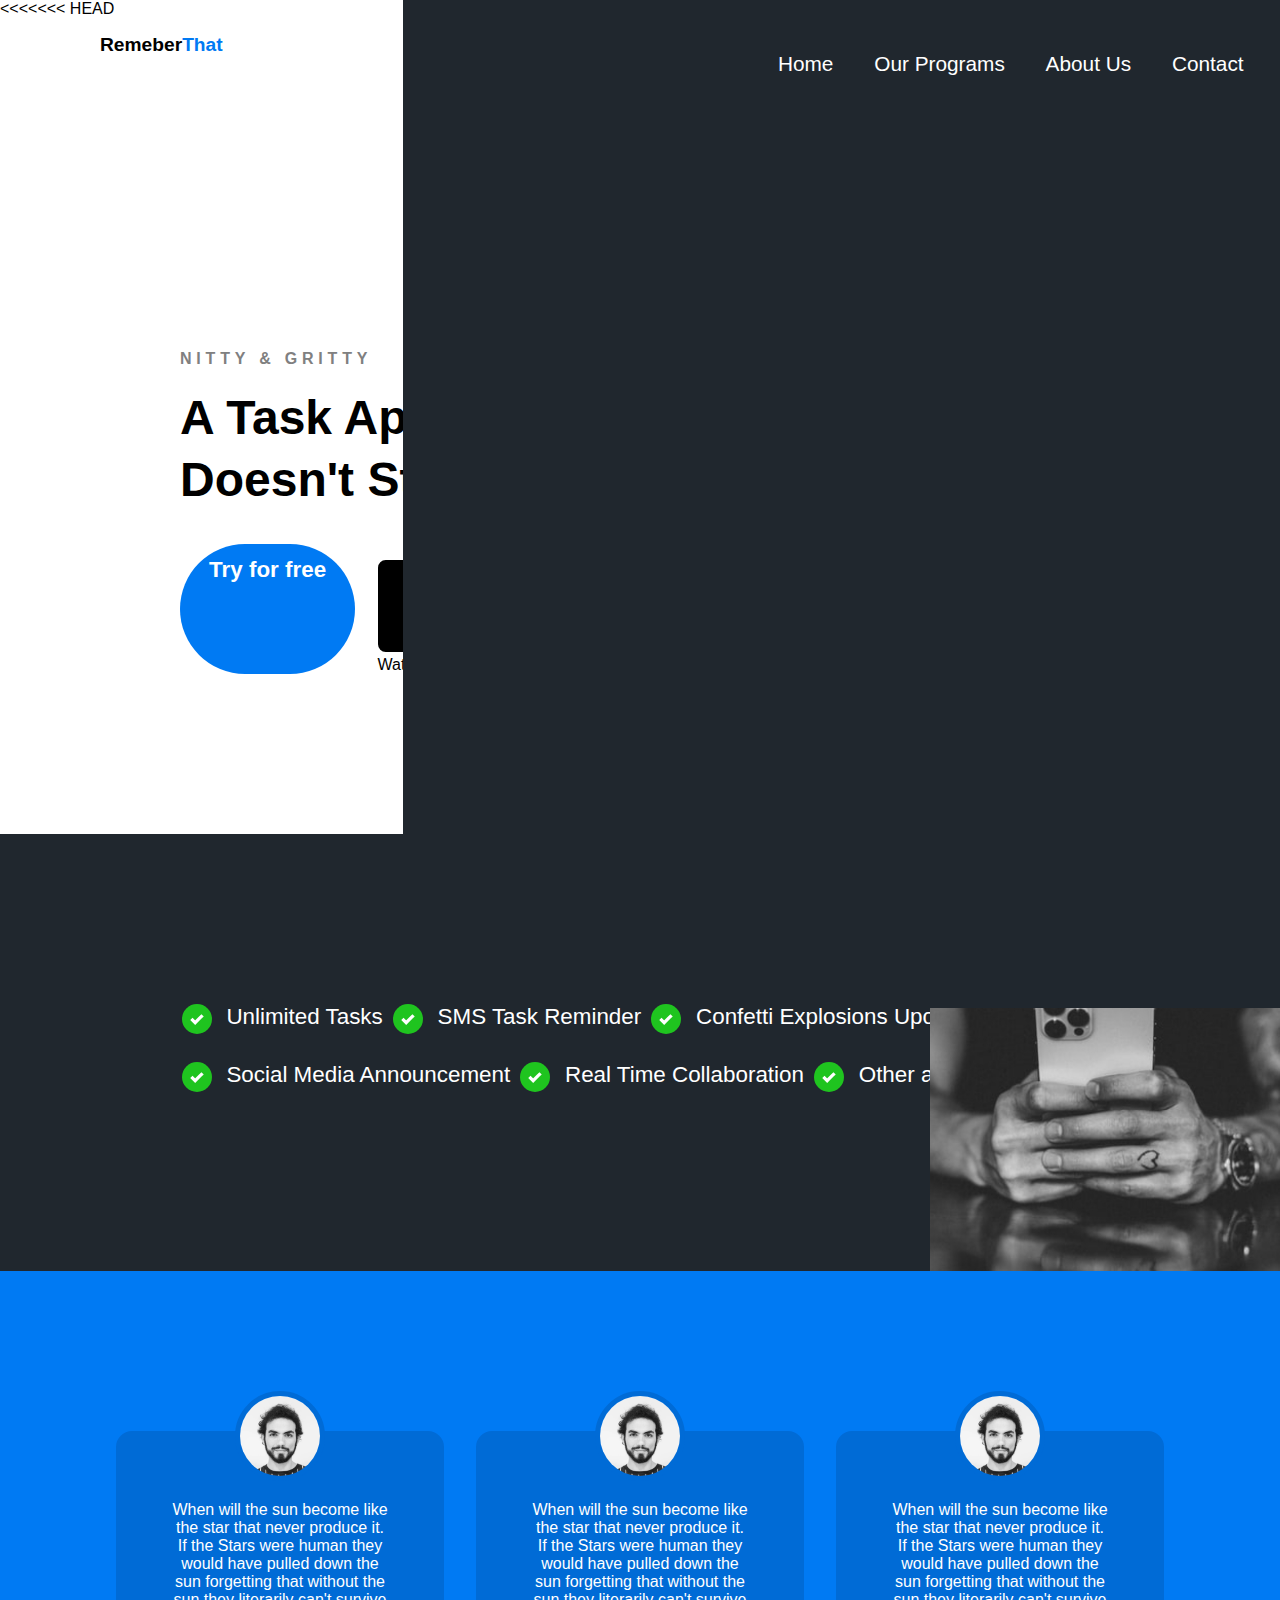
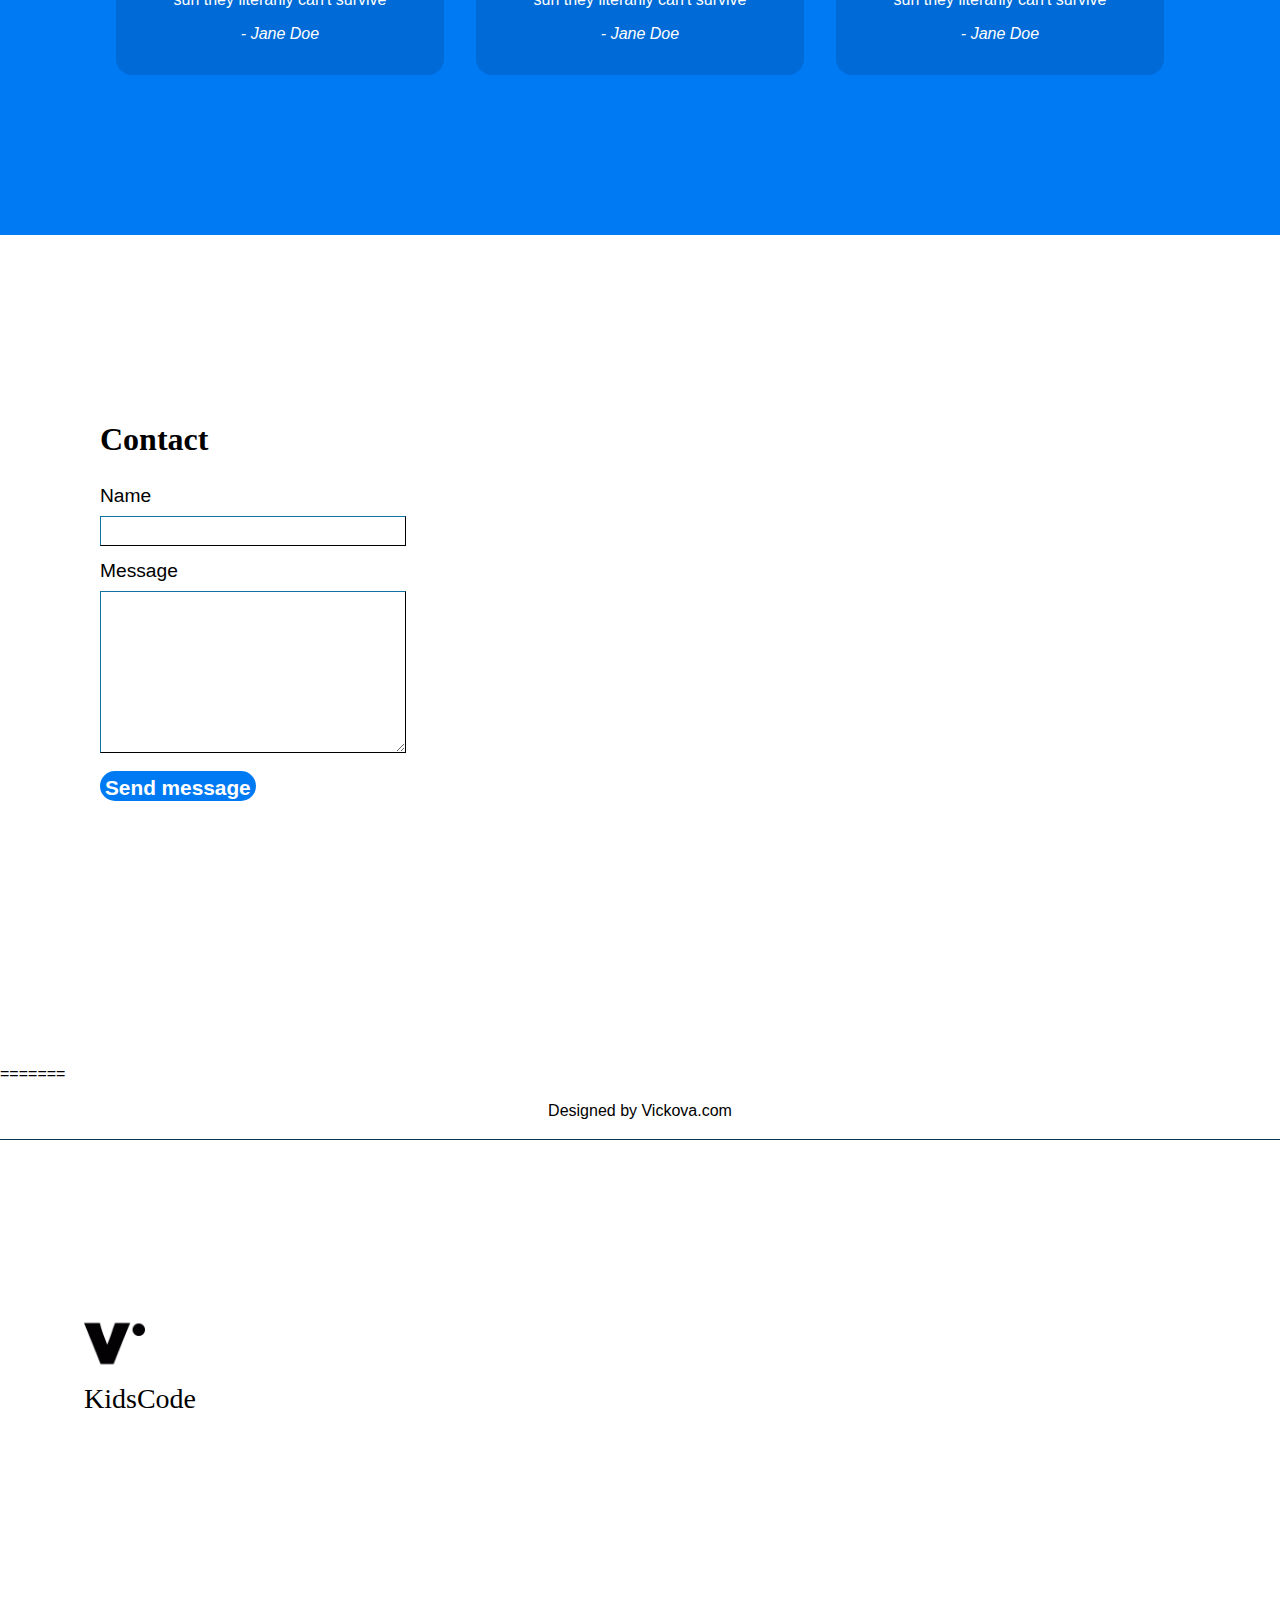
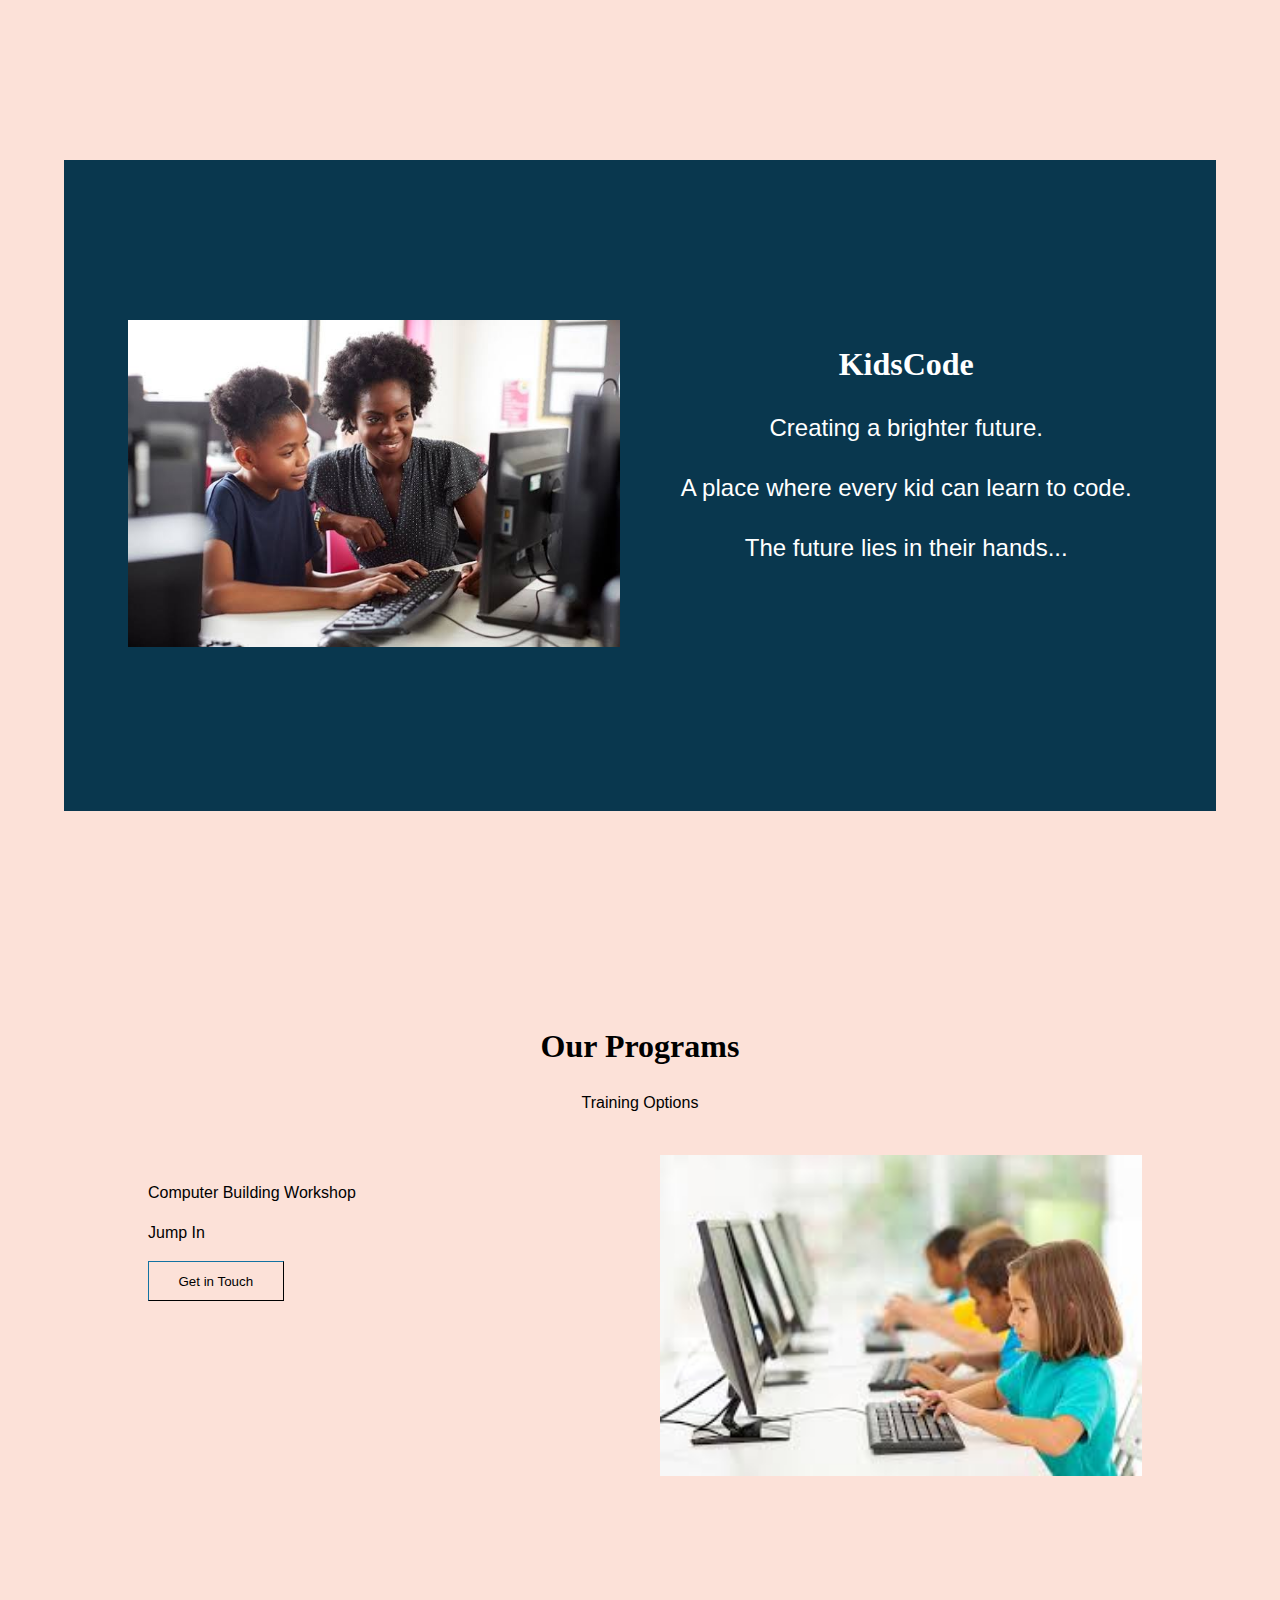
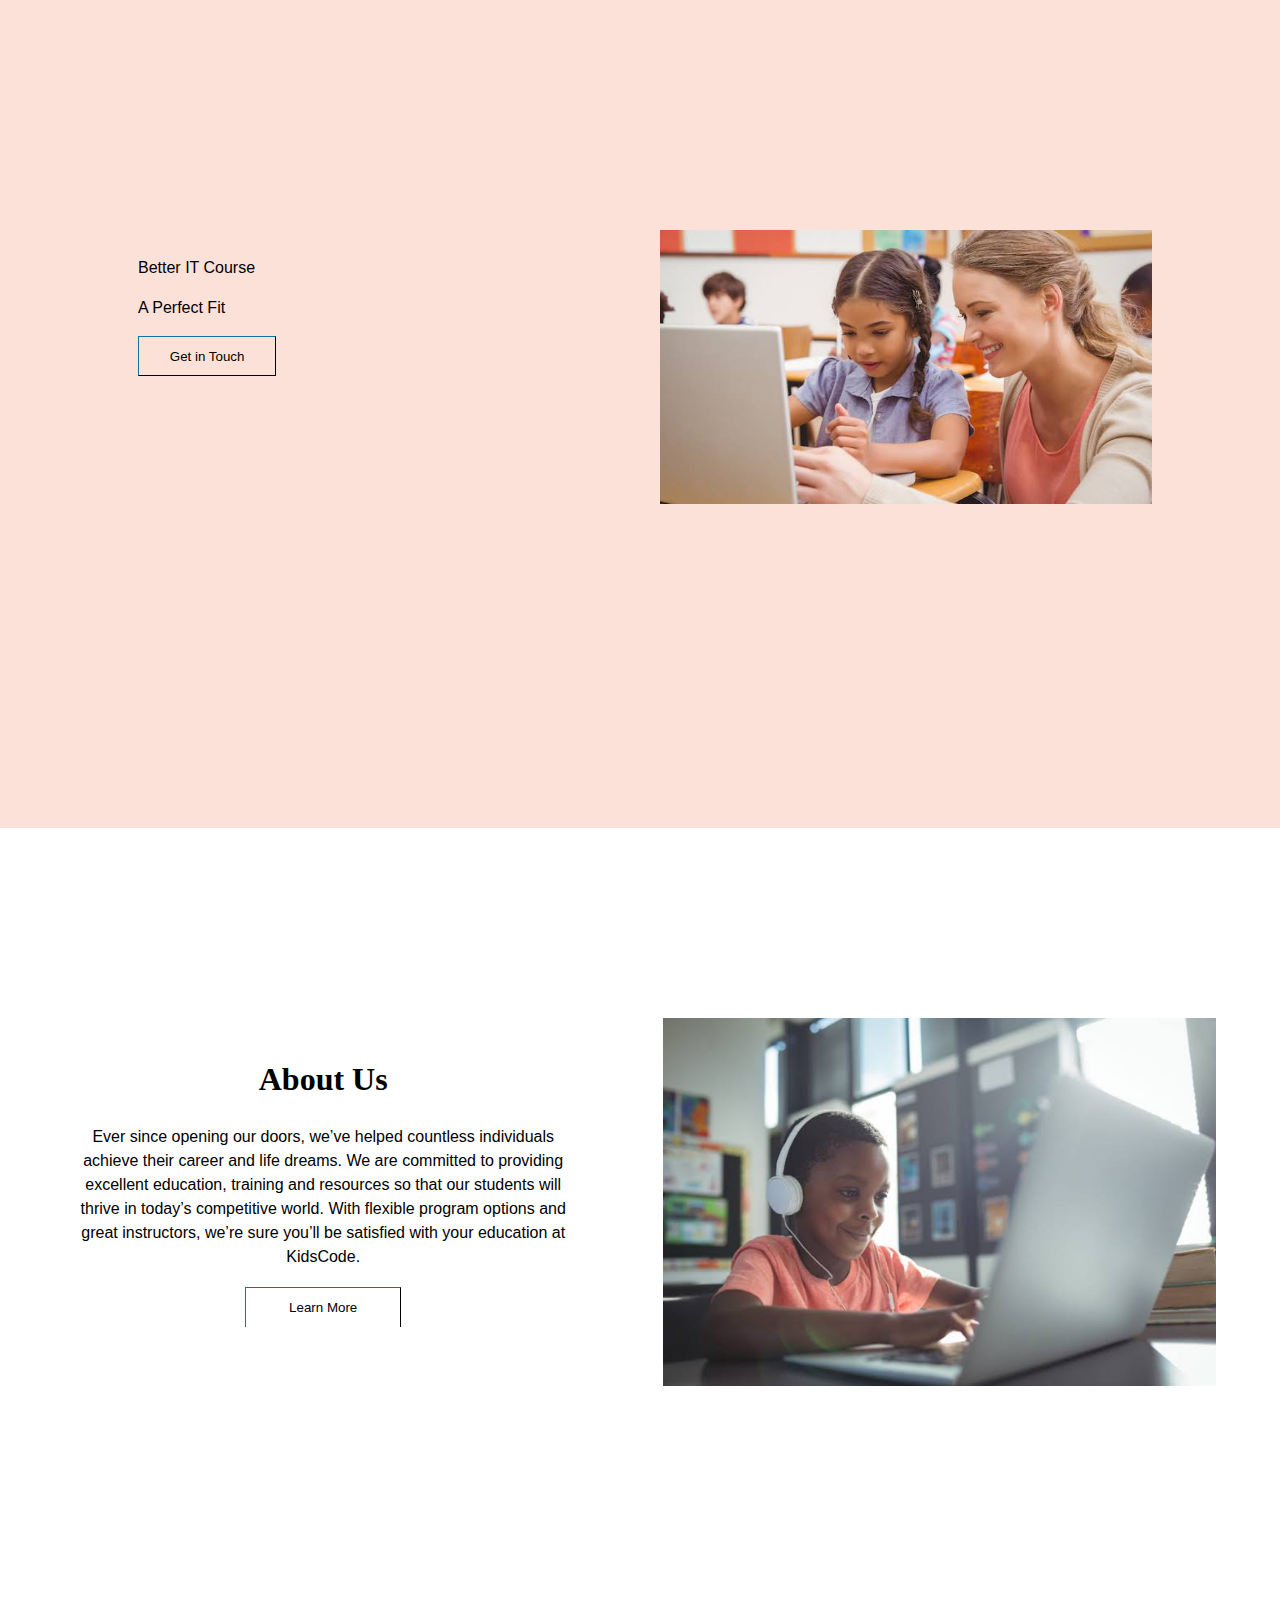
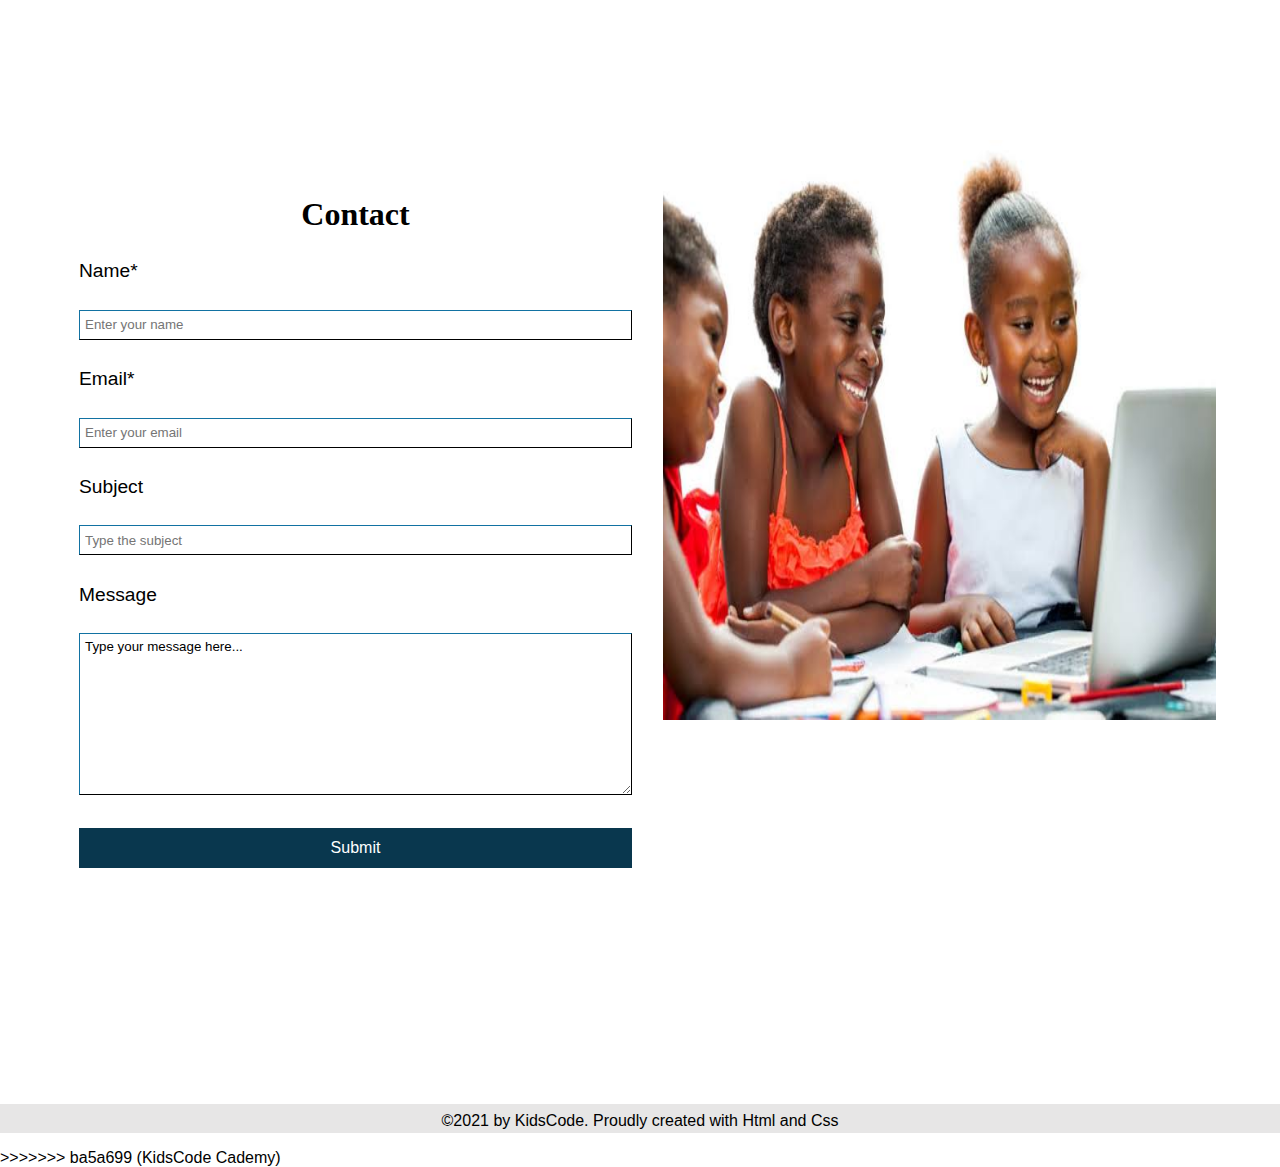
<file: index.html>
<!DOCTYPE html>
<html lang="en">
<head>
    <meta charset="UTF-8">
    <meta http-equiv="X-UA-Compatible" content="IE=edge">
    <meta name="viewport" content="width=device-width, initial-scale=1.0">
<<<<<<< HEAD
    <title>The 2021 Frontend Developer Crash Course</title>
    <link rel="stylesheet" href="css/main.css">
</head>
<body>
    <div class="navbar">
        <div class="container">
            <a class="logo" href="#">Remeber<span>That</span></a>
            <img id="mobile-cta" class="mobile-menu" src="Images/menu.svg" alt="Open Navigation">
            <nav>
                <img id="mobile-exit" class="mobile-menu-exit" src="Images/exit.svg" alt="Close navigation">
                <ul class="primary-nav">
                    <li class="current"><a href="#">Home</a></li>
                    <li><a href="#">Features</a></li>
                    <li><a href="#">Pricing</a></li>
                </ul>
                <ul class="secondary-nav">
                    <li><a href="#">Contact</a></li>
                    <li class="go-premium-cta"><a href="#">Gp Premium</a></li>
                </ul>
            </nav>
        </div>
    </div>

    <section class="hero">
        <div class="container">
            <div class="left-col">
                <p class="subhead">Nitty &amp; Gritty</p>
                <h1>A Task App That Doesn't Stink</h1>
                <div class="hero-cta">
                    <a href="#" class="primary-cta">Try for free</a>
                    <a href="#" class="watch-video-cta">
                        <img src="Images/watch.svg" alt="Watch a Video">Watch a Video
                    </a>
                </div>
            </div>
            <img src="Images/illustration.svg" class="hero-img" alt="illustration">
        </div>
    </section>
    <section class="features-section">
        <div class="container">
            <ul class="features-list">
                <li>Unlimited Tasks</li>
                <li>SMS Task Reminder</li>
                <li>Confetti Explosions Upon Tasks Completion</li>
                <li>Social Media Announcement</li>
                <li>Real Time Collaboration</li>
                <li>Other awesome features</li>
            </ul>
            <img src="Images/holding-phone.jpg" alt="Man holding phone">
        </div>
    </section>
    <section class="testimonials-section">
        <div class="container">
            <ul>
                <li>
                    <img src="Images/person.jpg" alt="">
                    <blockquote>When will the sun become like the star that never produce it. If the Stars were human they would have pulled down the sun forgetting that without the sun they literarily can't survive</blockquote>
                    <cite>- Jane Doe</cite>
                </li>
                <li>
                    <img src="Images/person.jpg" alt="">
                    <blockquote>When will the sun become like the star that never produce it. If the Stars were human they would have pulled down the sun forgetting that without the sun they literarily can't survive</blockquote>
                    <cite>- Jane Doe</cite>
                </li>
                <li>
                    <img src="Images/person.jpg" alt="">
                    <blockquote>When will the sun become like the star that never produce it. If the Stars were human they would have pulled down the sun forgetting that without the sun they literarily can't survive</blockquote>
                    <cite>- Jane Doe</cite>
                </li>
            </ul>
        </div>
    </section>
    <section class="contact-section">
        <div class="container">
            <div class="contact-left">
                <h2>Contact</h2>
                <form action="">
                    <label for="name">Name</label>
                    <input type="text" id="name" name="name">
                    <label for="message">Message</label>
                    <textarea name="nessage" id="message" cols="30" rows="10"></textarea>
                    
                    <input type="submit" class="send-messgae" value="Send message">
                </form>
            </div>
            <div class="contact-right">
            </div>
            <iframe src="https://www.google.com/maps/embed?pb=!1m14!1m8!1m3!1d105752.75146940978!2d-118.421753!3d34.0753205!3m2!1i1024!2i768!4f13.1!3m3!1m2!1s0x80c2bc04d6d147ab%3A0xd6c7c379fd081ed1!2sBeverly%20Hills%2C%20CA%2C%20USA!5e0!3m2!1sen!2sng!4v1634774401356!5m2!1sen!2sng" width="600" height="450" style="border:0;" allowfullscreen="" loading="lazy" SameSite='None'></iframe>
        </div>
    </section>
</body>
<script>
    const mobileBtn = document.getElementById("mobile-cta")
        nav = document.querySelector('nav')
        mobileBtnExit = document.getElementById("mobile-exit");
        mobileBtn.addEventListener('click', () => {
            // nav.style.display  = 'block';
            // or
            nav.classList.add('menu-btn');
        })
        mobileBtnExit.addEventListener('click', () => {
            nav.classList.remove('menu-btn');
        })
</script>
=======
    <link rel="stylesheet" href="KidsCode.css">
    <title>KidsCode</title>
</head>
<body>
    <div id="first"><p>Designed by Vickova.com</p></div>
    <header id="header">
        <section id="head">
            <div id="v-dot">
                <div id="dot"><img src="Images/v-and-dot.png" alt="KidsCode Logo"></img></div>
                <div><p>KidsCode</p></div>
            </div>
            <div id="navigations">
                <button onclick="fn1()" id="Ic"><img src="Images/Icon.png" alt="Icons" id="Icon"></button>
                <nav id="nav">
                    <ul>
                        <li><a href="#header">Home</a></li>
                        <li><a href="#our-program">Our Programs</a></li>
                        <li><a href="#about">About Us</a></li>
                        <li><a href="#contact">Contact</a></li>
                    </ul>
                </nav>
            </div>
        </section>
    </header>
    <main>
        <section id="cloud">
            <section id="top" >
                <div class="half" id="fam">
                    <img src="Images/images (9).jpeg" alt="Family Picture">
                    
                </div>
                <div class="quart" id="top-message">
                    <h2>KidsCode</h2>
                    <p>Creating a brighter future.</p>
                    <p>A place where every kid can learn to code.</p> 
                    <p>The future lies in their hands...</p>
                    
                </div>
            </section>
            <section id="our-program" class="col">
                <div>
                    <div class="cent">
                        <h2>Our Programs</h2>
                        <p>Training Options</p>
                    </div>
                </div>
                    <div class="peach-mess col">
                        <div class="half peach-message">
                            <p>Computer Building Workshop</p>
                            <p>Jump In</p>
                            <button class="but">Get in Touch</button>
                        </div>
                        <div class="quart">
                            <img src="Images/images (1).jpeg" alt="image">
                        </div>
                    </div>
            </section>
            <section class="col">
                <div class="half peach-mess">
                    <div class="peach-mesage">
                        <p>Better IT Course</p>
                        <p>A Perfect Fit</p>
                        <button class="but">Get in Touch</button>
                    </div>
                </div>
                <div class="quart">
                    <img src="Images/images (8).jpeg" alt="image">
                </div>
            </section>
        </section>
        <section id="about" class="col">
            <div class="half cent">
                <div class="white-message">
                    <h2>About Us</h2>
                    <p>
                    Ever since opening our doors, 
                    we’ve helped countless individuals achieve their career and life dreams. 
                    We are committed to providing excellent education, training and resources so that our students will thrive in today’s competitive world. 
                    With flexible program options and great instructors, we’re sure you’ll be satisfied with your education at KidsCode.
                    </p>
                </div>
                <button class="but" id="about">
                    Learn More
                </button>
            </div>
            <div class="quart">
                <img src="Images/images (3).jpeg" alt="image">
                
            </div>
        </section>
        <section id="contact" class="col very-last">
            <div id="girls" class="quart">
                <img src="Images/images (5).jpeg" alt="image">
            </div>
            <div class="half" id="right">
                <div class="cent"><h2>Contact</h2></div>
                <form action="get">
                    <div class="frm">
                        <label for="name">Name*</label><br>
                        <input type="name" name="name", id="contact" placeholder="Enter your name"><br></div>
                    <div class="frm">
                        <label for="email">Email*</label><br>
                        <input type="Email" name="email" id="contact" placeholder="Enter your email"><br></div>
                    <div class="frm">
                        <label for="subject">Subject</label><br>
                        <input type="Email" name="subject" id="contact" placeholder="Type the subject"><br>
                    </div>
                    <div class="frm">
                        <label for="textarea">Message</label><br>
                        <textarea name="textarea" id="message" cols="30" rows="10">Type your message here...</textarea><br>
                    </div>
                    <div><button class="frm" id="lst">Submit</button></div>
                </form>
            </div>
            
        </section>
    </main>
    <footer>
        <p id="phone">08020585796</p>
        <p id="last">©2021 by KidsCode. Proudly created with Html and Css</p>
    </footer>
    <script>
        function fn1(){
            let navigation = document.getElementById("nav");
            let displaySetting = navigation.style.display;
            if(displaySetting == 'block'){
                navigation.style.display = "none";
            }
            else if(displaySetting == 'inline'){
                navigation.style.display = "none";
            }
            else{
                navigation.style.display = 'block'
            }
        }
        
    </script>
</body>
>>>>>>> ba5a699 (KidsCode Cademy)
</html>
</file>
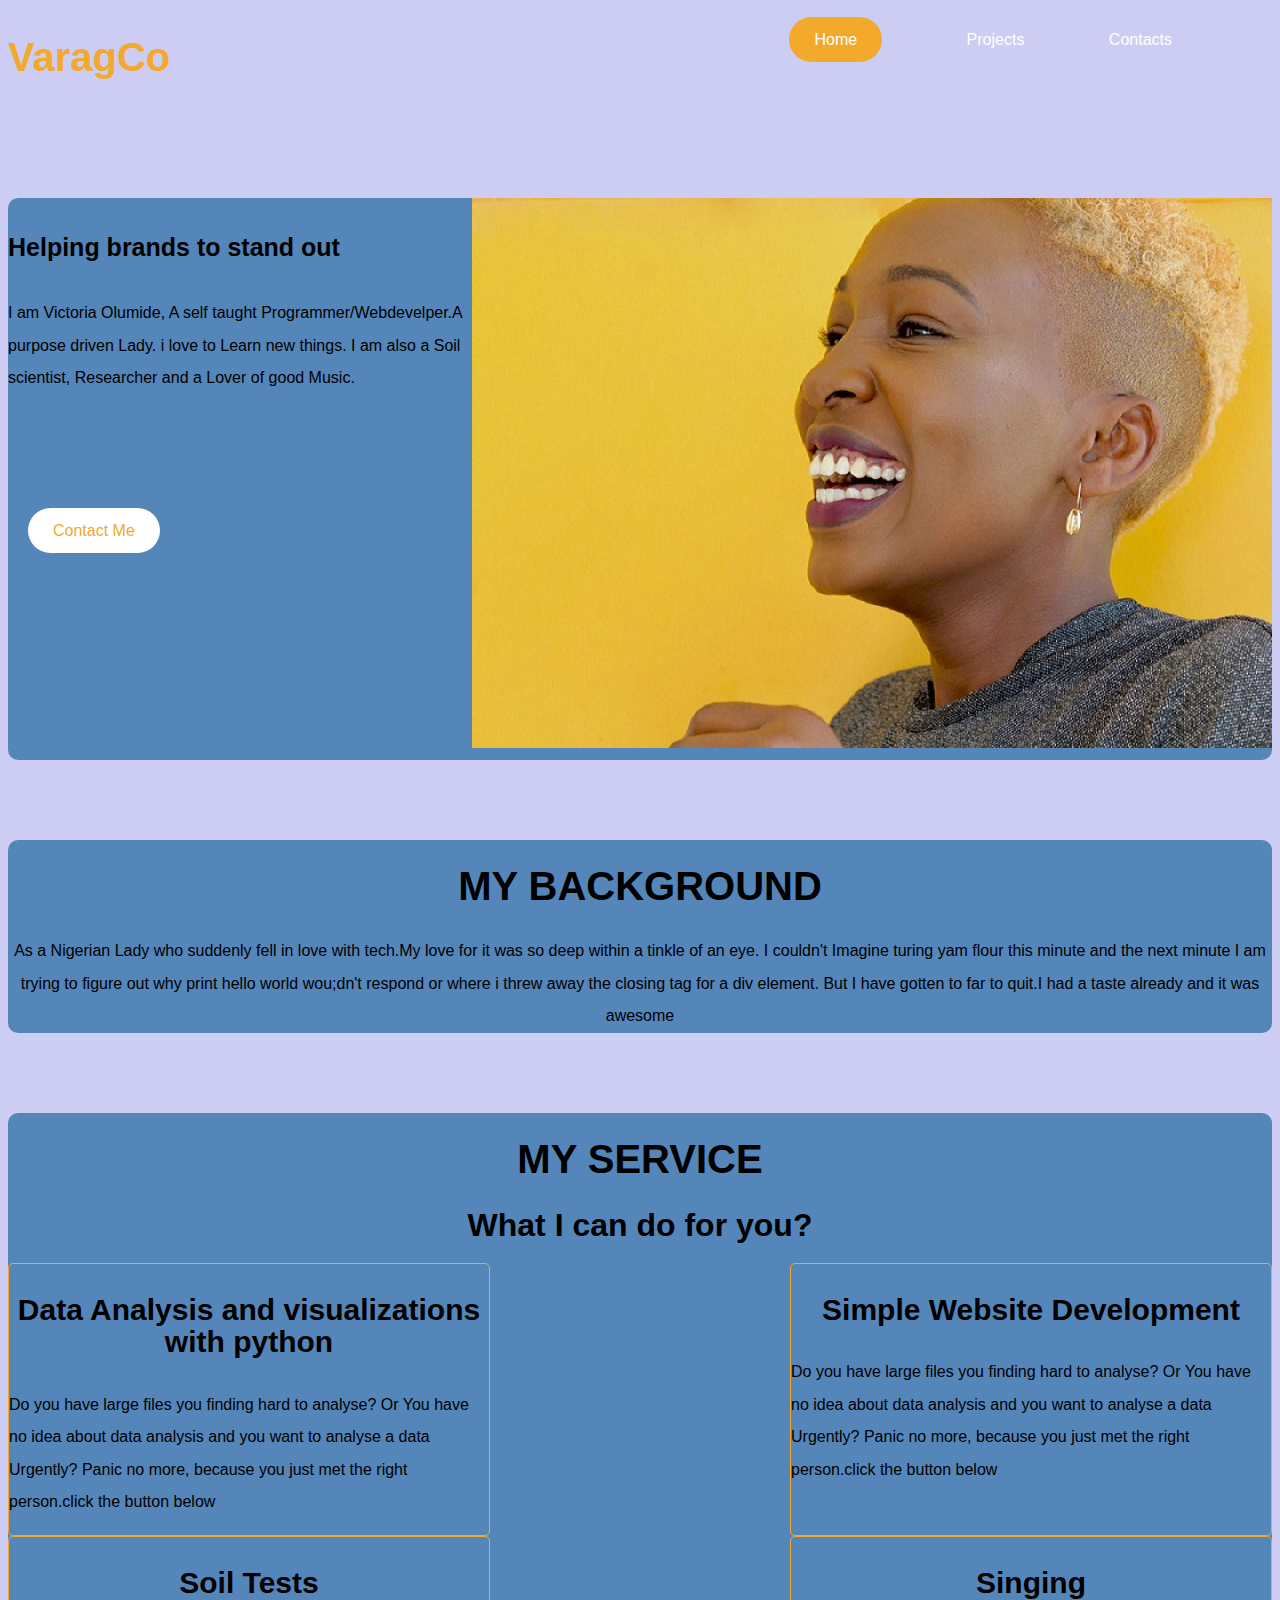
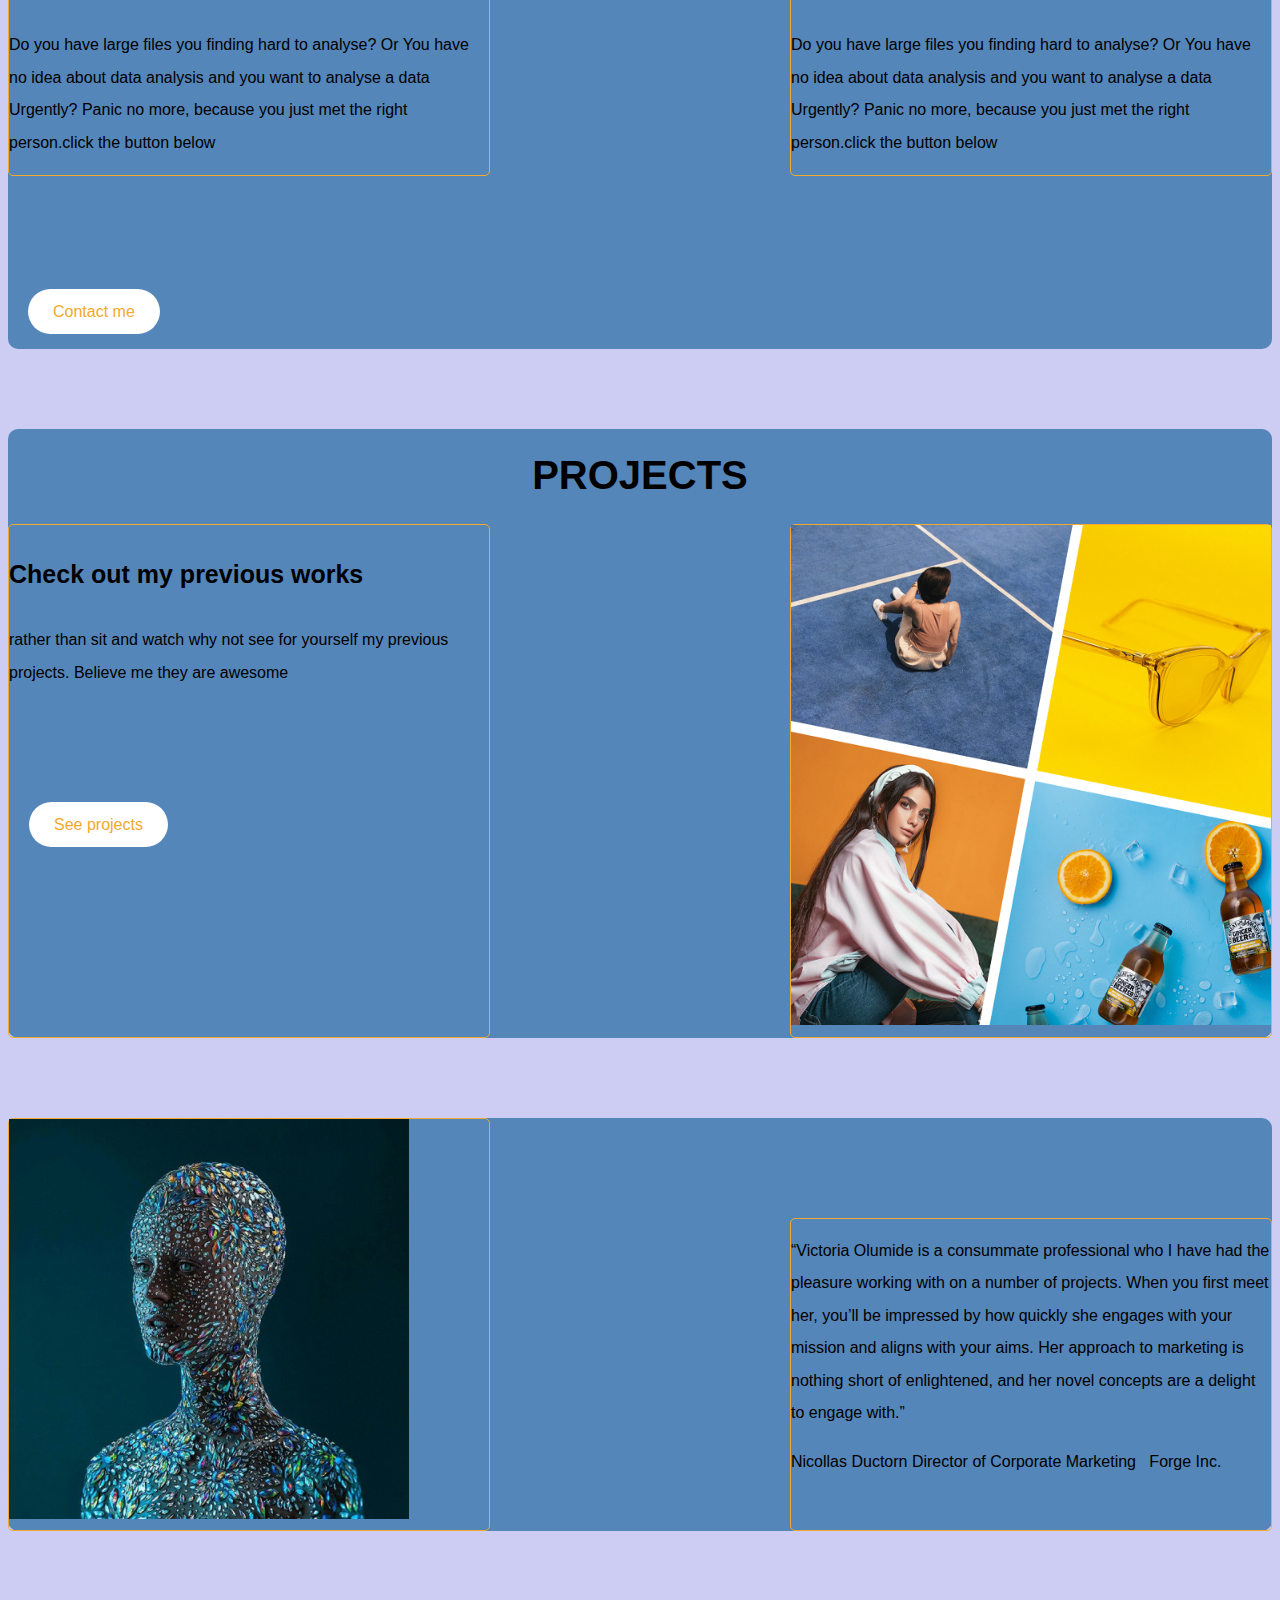
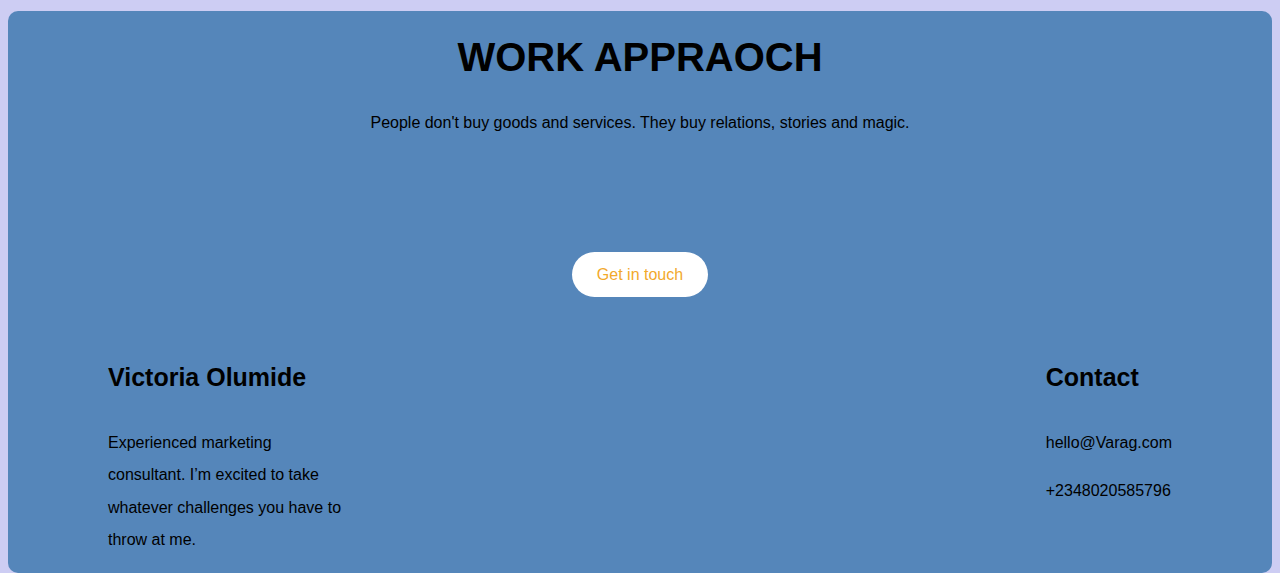
<file: brandy/index.html>
<!DOCTYPE html>
<html>
	<head>
		<meta charset='utf-8'>
		<meta name="viewport" content="width=device-width,initial-scale=1.0">
		<title>Template</title>
		<link rel="stylesheet" href="css/jst.css">
	</head>
	<body>
		<div id="container">
		<header>
		<div id='head'>
		<h2 id="top">VaragCo</h2>
		<nav>
			<ul>
				<li>
					<a href="#" id="hom">Home</a>
					<a href="https://varagco-learnings.netlify.app/" id="proj">Projects</a>
					<a href="#" id="cont">Contacts</a>
				</li>
			</ul>
		</nav>
		</div>
		</header>
			<section class="one">
				<div id="first">
				<div id="left-s">
					<h4>Helping brands to stand out</h4>
					<p>I am Victoria Olumide, A self taught Programmer/Webdevelper.A purpose driven Lady. i love to Learn new things. I am also a Soil scientist, Researcher and a Lover of good Music.</p>
					<p class="spc"><a href="#" class="spec">Contact Me</a></p>
				</div>
				<div id="right-s"><img src="img/somth_1.jpg" alt="somth"></div>
				</div>
			</section>
			<section class="one">
				<div class="center">
				<h2>MY BACKGROUND</h2>
				<p>As a Nigerian Lady who suddenly fell in love with tech.My love for it was so deep within a tinkle of an eye. I couldn't Imagine turing yam flour this minute and the next minute I am trying to figure out why print hello world wou;dn't respond or where i threw away the closing tag for a div element. But I have gotten  to far to quit.I had a taste already and it was awesome</p>
				</div>
			</section>
			<section class="one">
				<div class="center">
				<h2>MY SERVICE</h2>
				<h1>What I can do for you?</h1>
				</div>
				<div class="display">
					<div class="oppo">
					<h3>Data Analysis and visualizations with python</h3>
					<p>Do you have large files you finding hard to analyse? Or You have no idea about data analysis and you want to analyse a data Urgently? Panic no more, because you just met the right person.click the button below</p>
					</div>
					<div class='site'>
					<h3>Simple Website Development</h3>
					<p>Do you have large files you finding hard to analyse? Or You have no idea about data analysis and you want to analyse a data Urgently? Panic no more, because you just met the right person.click the button below</p>
					</div>
				</div>
				<div class="display">
					<div class="oppo">
					<h3>Soil Tests</h3>
					<p>Do you have large files you finding hard to analyse? Or You have no idea about data analysis and you want to analyse a data Urgently? Panic no more, because you just met the right person.click the button below</p>
					</div>
					<div class="site">
					<h3>Singing</h3>
					<p>Do you have large files you finding hard to analyse? Or You have no idea about data analysis and you want to analyse a data Urgently? Panic no more, because you just met the right person.click the button below</p>
					</div>
				</div>
				<p class="spc"><a href="#" class="spec">Contact me</a></p>
			</section>
			<section class="one">
				<div>
				<h2 class="center">PROJECTS</h2>
				<div class="display">
					<div class="oppo">
					<h4>Check out my previous works</h4>
					<p>rather than sit and watch why not see for yourself my previous projects. Believe me they are awesome</p>
					<p class="spc"><a href="#" class="spec">See projects</a></p>
					</div>
					<div class="site"><img src="img/girlie.png" alt="girlie" width="800" height="500" id="girl"></div>
				</div>
			</section>
			<section id="s-last" class="one">
				<div class="display">
					<div class="oppo">
					<img src="img/Diamond.jpg" alt="endors" width="400">
					</div>
					<div id="last" class="site">
					<p>“Victoria Olumide is a consummate professional who I have had the pleasure working with on a number of projects. When you first meet her, you’ll be impressed by how quickly she engages with your mission and aligns with your aims. Her approach to marketing is nothing short of enlightened, and her novel concepts are a delight to engage with.”</p>
					<p>Nicollas Ductorn
					Director of Corporate Marketing
		 			Forge Inc.</p>
					</div>
				</div>
			</section>
			<section class="one">
				<div class="center">
				<h2>WORK APPRAOCH</h2>
				<p>People don't buy goods and services. They buy relations, stories and magic.</p>
				<p class="spc"><a href="#" class="spec">Get in touch</a></p>
				</div>
				<div class="display">
					<div id="lss">
					<h4>Victoria Olumide</h4>
					<p>Experienced marketing consultant. I’m excited to take whatever challenges you have to throw at me.</p>
					</div>
					<div id="lst">
					<h4>Contact</h4>
					<p>hello@Varag.com</p>
					<p>+2348020585796</p>
					</div>
				</div>
			</section>
		</div>
	</body>
</html>
</file>
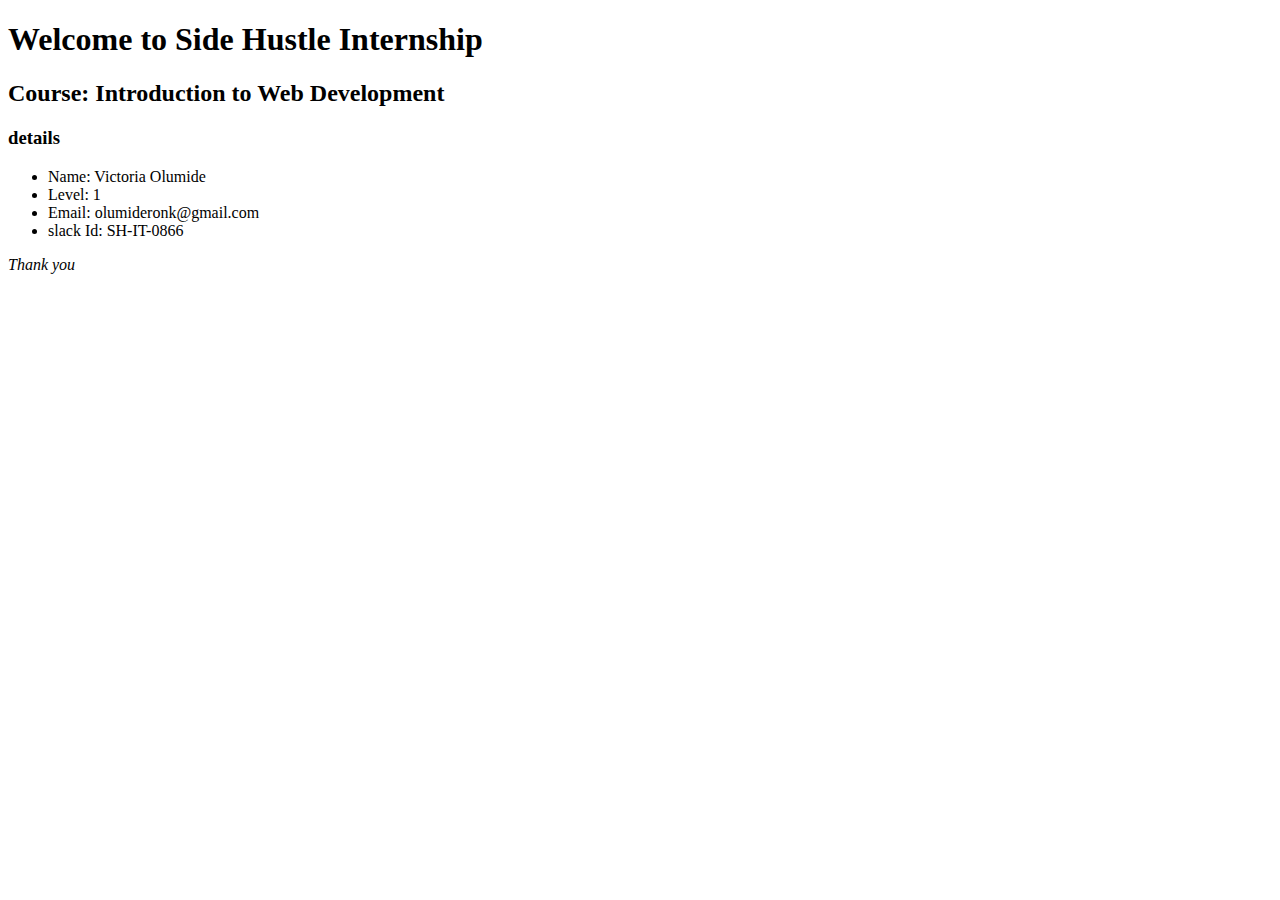
<file: SHTask1.html>
<!DOCTYPE html>
<html>
	<head>
		<title>Side Hustle Internship</title>
	</head>
	<body>
		<h1>Welcome to Side Hustle Internship</h1>
		<h2>Course: Introduction to Web Development</h2>
		<h3>details</h3>
		<ul>
			<li>Name: Victoria Olumide</li>
			<li>Level: 1</li>
			<li>Email: olumideronk@gmail.com</li>
			<li>slack Id: SH-IT-0866</li>
		</ul>
		<em>Thank you</em>
	</body>
</html>
</file>
<file: css/main.css>
@import url("https://fonts.googleapis.com/css2?family=Poppins:wght@400;700&display=swap");
:root {
  --primary-color:#007AF3;
}

body {
  background: #F2F2F2;
  margin: 0;
  font-family: 'Poppins';
}

.navbar {
  background: white;
  padding: 1em;
}

.navbar .logo {
  text-decoration: none;
  font-weight: bold;
  color: black;
  font-size: 1.2em;
}

.navbar span {
  color: var(--primary-color);
}

.navbar nav {
  display: none;
}

.navbar .container {
  display: -webkit-box;
  display: -ms-flexbox;
  display: flex;
  place-content: space-between;
}

.navbar .mobile-menu {
  cursor: pointer;
}

a {
  color: #444444;
}

ul {
  list-style-type: none;
  margin: 0;
  padding: 0;
}

section {
  padding: 5em 2em;
}

.hero {
  text-align: center;
}

.left-col .subhead {
  text-transform: uppercase;
  font-weight: bold;
  color: gray;
  letter-spacing: .3em;
}

.left-col h1 {
  font-size: 2.5em;
  line-height: 1.3em;
  margin-top: .2em;
}

.left-col .primary-cta {
  background: var(--primary-color);
  color: white;
  text-decoration: none;
  padding: .6em 1.3em;
  font-size: 1.4em;
  border-radius: 5em;
  font-weight: bold;
  display: inline-block;
}

.left-col .watch-video-cta {
  display: block;
  margin-top: 1em;
}

.left-col .watch-video-cta img {
  margin-right: .5em;
}

.hero-img {
  width: 70%;
  margin-top: 3em;
}

section.features-section {
  background: #20272E;
  color: white;
}

ul.features-list {
  margin: 0;
  padding-left: .1em;
  display: -ms-grid;
  display: grid;
  -ms-grid-columns: (minmax(19rem, 1fr))[auto-fit];
      grid-template-columns: repeat(auto-fit, minmax(19rem, 1fr));
}

ul.features-list li {
  font-size: 1.1em;
  margin-bottom: 1em;
  margin-left: 2em;
  position: relative;
}

ul.features-list li:before {
  content: '';
  left: -2em;
  position: absolute;
  width: 20px;
  height: 20px;
  background-image: url("../Images/bullet.svg");
  background-size: contain;
  margin-right: 5em;
}

.features-section img {
  display: none;
}

.testimonials-section {
  background: var(--primary-color);
  color: white;
}

.testimonials-section li {
  background: #006BD6;
  text-align: center;
  padding: 2em 1em;
  width: 80%;
  margin: 0 auto 5em auto;
  border-radius: 1em;
}

.testimonials-section li img {
  width: 5em;
  height: 5em;
  border: 5px solid #006BD6;
  border-radius: 50%;
  margin-top: -4.5em;
}

h2 {
  font-size: 2em;
}

label {
  display: block;
  font-size: 1.2em;
  margin-bottom: .5em;
}

input, textarea {
  width: 100%;
  padding: .8em;
  margin-bottom: 1em;
  border-radius: .3em;
  border: 1px solid gray;
  -webkit-box-sizing: border-box;
          box-sizing: border-box;
}

input[type="submit"] {
  background-color: var(--primary-color);
  color: white;
  font-weight: bold;
  font-size: 1.3em;
  border: none;
  margin-bottom: 5em;
  border-radius: 5em;
  display: inline-block;
  padding-left: .8em 2em;
  width: unset;
  cursor: pointer;
}

iframe {
  width: 100%;
  height: 300px;
}

nav.menu-btn {
  display: block;
}

nav {
  position: fixed;
  z-index: 999;
  width: 66%;
  right: 0;
  top: 0;
  background: #20272E;
  height: 100vh;
  padding: 1em;
}

nav ul.primary-nav {
  margin-top: 5em;
}

nav li a {
  color: white;
  text-decoration: none;
  display: block;
  padding: .5em;
  font-size: 1.3em;
  text-align: right;
}

nav li a a:hover {
  font-weight: bold;
}

.mobile-menu-exit {
  float: right;
  margin: .5em;
  cursor: pointer;
}

@media only screen and (min-width: 768px) {
  .mobile-menu, .mobile-menu-exit {
    display: none;
  }
  .navbar .container {
    display: -ms-grid;
    display: grid;
    -ms-grid-columns: 180px auto;
        grid-template-columns: 180px auto;
  }
  .navbar nav {
    display: -webkit-box;
    display: -ms-flexbox;
    display: flex;
    -webkit-box-pack: justify;
        -ms-flex-pack: justify;
            justify-content: space-between;
    background: none;
    position: unset;
    height: auto;
    width: 100%;
    padding: 0;
  }
  .navbar nav ul {
    display: -webkit-box;
    display: -ms-flexbox;
    display: flex;
  }
  .navbar nav a {
    color: black;
    font-size: 1em;
    padding: 1em 1em;
  }
  .navbar nav ul.primary-nav {
    margin: 0;
  }
  .navbar nav li.current a {
    font-weight: bold;
  }
  .navbar nav li.go-premium-cta a {
    color: var(--primary-color);
    border: 3px solid var(--primary-color);
    font-weight: bold;
    border-radius: 5em;
    margin-top: -.2em;
  }
  .navbar nav li.go-premium-cta a:hover {
    background-color: var(--primary-color);
    color: white;
  }
}

@media only screen and (min-width: 1080px) {
  .container {
    width: 1080px;
    margin: 0 auto;
  }
  section {
    padding: 10em 4em;
  }
  .hero .container {
    display: -webkit-box;
    display: -ms-flexbox;
    display: flex;
    -webkit-box-pack: justify;
        -ms-flex-pack: justify;
            justify-content: space-between;
    text-align: left;
  }
  .hero .container .left-col {
    margin: 3em 3em 0 5em;
  }
  .hero .container .left-col h1 {
    font-size: 3em;
    width: 90%;
  }
  .hero-img {
    width: 30%;
    margin-right: 8em;
  }
  .hero-cta {
    display: -webkit-box;
    display: -ms-flexbox;
    display: flex;
  }
  .primary-cta {
    margin-right: 1em;
  }
  ul.features-list {
    display: block;
    margin-left: 5em;
  }
  ul.features-list li {
    font-size: 1.4em;
  }
  ul.features-list li:before {
    width: 30px;
    height: 30px;
  }
  .features-section {
    position: relative;
  }
  .features-section img {
    display: block;
    position: absolute;
    right: 0;
    width: 350px;
    bottom: -2em;
  }
  .testimonials-section ul {
    display: -webkit-box;
    display: -ms-flexbox;
    display: flex;
  }
  .testimonials-section ul li {
    margin: 0 1em;
  }
  .contact-section {
    position: relative;
  }
  .contact-section .container {
    display: -webkit-box;
    display: -ms-flexbox;
    display: flex;
  }
  .contact-right {
    position: absolute;
    right: 0;
    top: 0;
    width: 45%;
    height: 100%;
  }
  .contact-right iframe {
    height: 100%;
  }
}

@media only screen and (min-width: 1450px) {
  .features-section:before {
    content: '';
    position: absolute;
    width: 10%;
    height: 20em;
    background: var(--primary-color);
    left: 0;
    top: -4em;
  }
  .features-section:after {
    content: '';
    position: absolute;
    width: 200px;
    height: 20em;
    background: url(../Images/dots.svg) no-repeat;
    left: 4.5em;
    top: 2em;
  }
}
/*# sourceMappingURL=main.css.map */
</file>
<file: KidsCode.css>
html, body{
    background-color: #fff;
    height: 100%;
    width: 100%;
    font-family: Arial,Helvetica,sans-serif;
    margin: 0;
    padding: 0;
}
p{
    font-size: 1em;
    line-height: 1.5em
    
}
h2, #v-dot p{
    font-size: 30px;
    font-family: cursive;
}
img{
    width: 100%;
}
#v-dot{
    width: 3%;
    text-align: center;
    flex: 2;
}

#navigations{
    text-align: right;
    margin: 10px;
    flex: 1;
}
#navigations li{
    list-style: none;
}
#navigations ul {
    display: block;
    list-style-type: disc;
    margin-block-start: 1em;
    margin-block-end: 1em;
    margin-inline-start: 0px;
    margin-inline-end: 0px;
    padding-inline-start: 0px;
}
#head{
    width: 100%;
    display: flex;
}
#dot img{
    width: 25%;
}
#top{
    background-color: #09374e;
    text-align: center;
    height: auto;
}

#top-message{
    padding: 30px;
}
#fam{
    padding: 30px 0 30px 0;
}
#cloud{
    background-color: rgb(252, 225, 216);
}
.cent, #first{
    text-align: center;
}

#first{
    border-bottom: 1px #09374e solid;
    background-color: #fff;
    width: 100%;
    padding: -1px;
    position: fixed;
    z-index: 1000;
}
header{
    padding-top: 100px;
}
footer{
    text-align: center;
    margin-top: 50px;
}
#right{
    width: 100%;
}
form{
    width: 100%;

}
#right{
    width: 90%;
    margin:15px;
    justify-content: center;
}
.frm, button{
    width: 100%;
}
input, textarea, button{
    width: 100%;
}
input, button{
    height: 30px;
}
.but{
    width: 30%;
    height: 40px;
    padding: 3px;
    text-align: center;
    background-color: transparent;
    border-width:1px;
    border-style: outset;
    border-color: #09374e;
}
.peach-message, .peach-mess{
    padding: 10px;
}
.white-message{
    padding: 2px;
}
#about{
    border-width:  1px 1px 0 1px;
}
input, button, textarea{
    border-radius: 0;
    background-color: transparent;
    border-width:1px;
    border-style: outset;
    border-color: #09374e;
    padding: 5px;

}
.frm{
    margin-top: 15px;
}
textarea{
    font-family: Arial,Helvetica,sans-serif;
}
.white-message h2, #right h2, footer{
    padding-top: 15px;
}
#last{
    background-color: rgb(231, 230, 230);
    padding-top: 5px;
}
#lst{
    height: 40px;
    font-size: 1em;
    font-weight: 400;
    color: #fff;
    background-color: #09374e;
    border-color: transparent;
    padding: 10px;
    text-align: center;
}
#Icon{
    width: 100%;
}
#Ic{
    width: 30%;
    border-color: transparent;
}
#girls{
    height: 98%;
}
a{
    text-decoration: none;
    color: black;
}
a:hover{
    cursor: pointer;
    color: rgb(252, 225, 216);
    border-radius: 2px;
}
button:hover{
    background-color: #09374e;
    color: rgb(252, 225, 216);
    cursor: pointer;
}
#Ic:hover{
    background-color: transparent;
}
input{
    outline: none;
}
input:focus, textarea:focus{
	border-color:#09374e;
    outline: none;
}
#top-message{
    color: white;
}


@media only screen and (min-width:760px){
    main{
        width: 100%;
    }
    .half{
        float: left;
        width:45%;
    }
    .quart{
        float: right;
        width: 48%;
    }
    #v-dot{
        width: 10%;
        text-align: left;
    }
    #dot{
        width: 30%;
    }
    #Icon{
        display: none;
    }
    
}

@media only screen and (min-width:760px){
    section{
        overflow: hidden;
    }
    ul{
        margin-left: 30;
        float: right;
    }
    li{
        float: left;
        margin: 10px;
    }
    #fam, #top-message{
        padding: 0;
        width: 48%;
    }
    .quart{
        height: 100%;
        float: right;
    }
    #first{
        margin: 0;
    }
    #right{
        width: 48%;
    }
    #girls{
        height: fit-content;
    }
    #girls img{
        height: 580px;
    }
    
    .col{
        margin-top: 30px;
    }
    footer #phone{
        display: none;
    }
    footer{
        margin-top: 30px;
    }
    #v-dot{
        margin: 20px;
    }
    header{
        padding-top: 50px;
    }
    #v-dot p{
        font-size: 28px;
        font-family: cursive;
        padding: 0;
        margin: 0;
    }
    #top-message p{
        font-size: 1.5em;
    }
    h2{
        font-size: 2em;
    }
}
@media only screen and (max-width:760px){
    #nav{
        display: none;
        padding: 5px;
    }
    #nav li{
        margin: 10px;
    }
    #Ic{
        cursor: pointer;
    }
    #dot img{
        text-align: center;
        width: 25%;
    }
    #v-dot p{
        font-size: 30px;
        font-family: cursive;
    }
    #v-dot{
        width: 3%;
        text-align: right;
        flex: 2;
    }
    #fam{
        width: 100%;
        margin-left: 0;
    }
    #first p{
        padding: 0;
    }
    #dot{
        margin-right: 40px;
    }
    #top-message{
        padding-top: -3px;
    }
    
}
</file>
<file: brandy/css/jst.css>
body{
	background:#cdcdf3;
	position: absolute;
	font-family: sans-serif;
	line-height:32.5px;
}

#container{
	position:relative;
	width: 100%;
}
header{
	display:inline-flex;
	overflow: hidden;
	width: 100%;
}
#top{
	font-family:cursive, sans-serif;
	float: left;
	color:#f2a92c;
	margin-top: 3px;
}
p{
	font-weight:300;
}
a{
	text-decoration: none;
	color:white;
}
a:hover{
	color:#f2a92c;
}
#head{
	width:100%;
}
nav{
	float:right;
}
ul{
	margin-right:100px;
}
li{
	display: inline;
}
nav a{
	text-decoration: none;
	margin-left: 80px;
	color: white;
}
.spec{
	background: white;
	color:#f2a92c;
	border-radius:25px;
	padding:14px 25px;
	text-align:center;
}
.spec:hover{
	color:white;
	background:#f2a92c;
}
.spc{
	margin-top:100px;
	padding:20px;
}
#hom{
	background: #f2a92c;
	border-radius:25px;
	padding:14px 25px;
	text-align:center;
}
#hom:hover{
	color:#cdcdf3;
}
h2{
	padding-top:30px;
	font-size:40px;
}

h3{
	font-size:30px;
	text-align: center;
}
h4{
	font-size:25px;
}
.display, #first{
	display:inline-flex;
	overflow: hidden;
}
#left-s{
	float:left;
}
#right-s{
	float:right;
}
.oppo{
	float: left;
	width:40%;
	border:solid 1px #f2a92c;
	border-radius:5px;
}
.site{
	float:right;
	width:40%;
	margin-left:300px;
	border:solid 1px #f2a92c;
	border-radius:5px;
}
.center{
	text-align:center;
	width:100%;
}
#girl{
	width: 100%;
}
#last{
	margin-top:100px;
}

#lst{
	margin-left:700px;
	margin-right:100px; 
}
#lss{
	margin-left:100px; 
}
#s-last{
	position:relative;
	display:inline-flex;
}

.one{
	margin-top: 80px;
}	
section{
	background:rgb(85, 134, 186);
	border-radius:10px;
}
</file>
